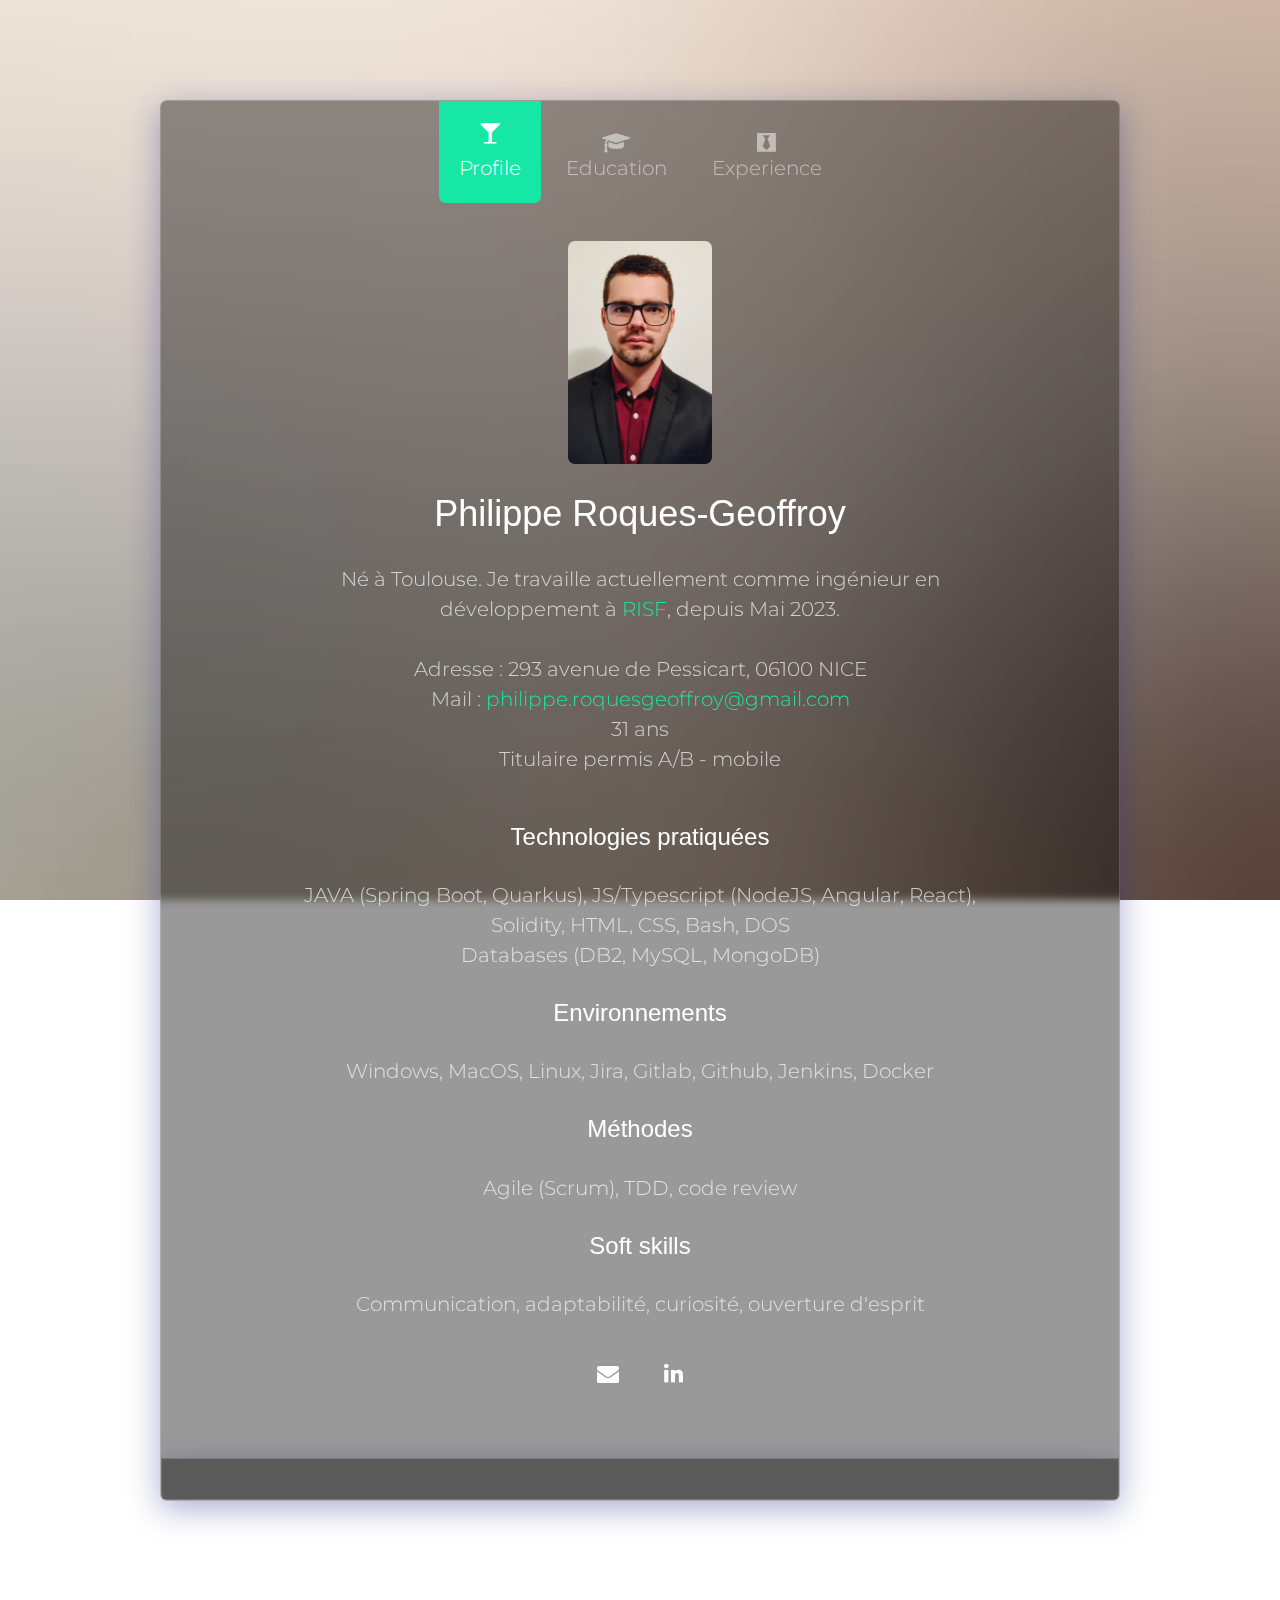
<file: index.html>
<!DOCTYPE html>
<!--[if lt IE 7]>      <html class="no-js lt-ie9 lt-ie8 lt-ie7"> <![endif]-->
<!--[if IE 7]>         <html class="no-js lt-ie9 lt-ie8"> <![endif]-->
<!--[if IE 8]>         <html class="no-js lt-ie9"> <![endif]-->
<!--[if gt IE 8]><!-->
<html class="no-js"> <!--<![endif]-->

<head>
	<meta charset="utf-8">
	<meta http-equiv="X-UA-Compatible" content="IE=edge">
	<title>CV Philippe ROQUES-GEOFFROY</title>
	<meta name="viewport" content="width=device-width, initial-scale=1">
	<meta name="description" content="Philippe ROQUES-GEOFFROY" />
	<meta name="keywords" content="cv, site, blog, personnal, resume" />
	<meta name="author" content="HTML5.co, Philippe ROQUES-GEOFFROY" />

	<!-- 
	//////////////////////////////////////////////////////

	FREE HTML5 TEMPLATE 
	DESIGNED & DEVELOPED by FreeHTML5.co
		
	Website: 		http://freehtml5.co/
	Email: 			info@freehtml5.co
	Twitter: 		http://twitter.com/fh5co
	Facebook: 		https://www.facebook.com/fh5co

	//////////////////////////////////////////////////////
	 -->

	<!-- Facebook and Twitter integration -->
	<meta property="og:title" content="" />
	<meta property="og:image" content="" />
	<meta property="og:url" content="" />
	<meta property="og:site_name" content="" />
	<meta property="og:description" content="" />
	<meta name="twitter:title" content="" />
	<meta name="twitter:image" content="" />
	<meta name="twitter:url" content="" />
	<meta name="twitter:card" content="" />

	<!-- Place favicon.ico and apple-touch-icon.png in the root directory -->
	<link rel="shortcut icon" href="favicon.ico">

	<!-- <link href='https://fonts.googleapis.com/css?family=Work+Sans:400,300,600,400italic,700' rel='stylesheet' type='text/css'> -->
	<link rel="preconnect" href="https://fonts.googleapis.com">
	<link rel="preconnect" href="https://fonts.gstatic.com" crossorigin>
	<link href="https://fonts.googleapis.com/css2?family=Source+Sans+3:wght@300;400;600&display=swap" rel="stylesheet">
	<link href="https://fonts.googleapis.com/css2?family=Montserrat:wght@500;700&display=swap" rel="stylesheet">
	<!-- Animate.css -->
	<link rel="stylesheet" href="css/animate.css">
	<!-- Icomoon Icon Fonts-->
	<link rel="stylesheet" href="css/icomoon.css">
	<!-- Bootstrap  -->
	<link rel="stylesheet" href="css/bootstrap.css">
	<!-- Theme style  -->
	<link rel="stylesheet" href="css/style.css">

	<!-- Modernizr JS -->
	<script src="js/modernizr-2.6.2.min.js"></script>
	<!-- FOR IE9 below -->
	<!--[if lt IE 9]>
	<script src="js/respond.min.js"></script>
	<![endif]-->
</head>

<body style="background-image: url(images/bg_img.jpg);">

	<div id="fh5co-main">
		<div class="fh5co-tab-wrap">
			<ul class="fh5co-tab-menu">
				<li class="active"><a href="#" data-tab="1"><span class="icon icon-glass"></span><span
							class="menu-text">Profile</span></a></li>
				<li><a href="#" data-tab="2"><span class="icon icon-graduation-cap"></span><span
							class="menu-text">Education</span></a></li>
				<li><a href="#" data-tab="3"><span class="icon icon-black-tie"></span><span
							class="menu-text">Experience</span></a></li>
				<!-- <li><a href="#" data-tab="4" data-pie="yes"><span class="icon icon-fighter-jet"></span><span
							class="menu-text">Skills</span></a></li> -->
			</ul>
			<div class="fh5co-tab-content active" data-content="1">
				<div class="fh5co-content-inner text-center">
					<div class="row row-bottom-padded-sm">
						<div class="col-md-12">
							<figure>
								<img src="images/profile_img.png" alt="my profile pic" style="
								border-radius: 7px;" width="20%" height="20%">
							</figure>
							<h1>Philippe Roques-Geoffroy</h1>
							<p>Né à Toulouse. Je travaille actuellement comme ingénieur en développement à <a
									href="https://www.risf.io" target="_blank">RISF</a>, depuis Mai 2023.</p>
							<p>Adresse : 293 avenue de Pessicart, 06100 NICE
								<br />Mail : <a
									href="mailto: philippe.roquesgeoffroy@gmail.com">philippe.roquesgeoffroy@gmail.com</a>
								<br />
								<span id="age"></span> ans
								<br />Titulaire permis A/B - mobile
							</p>
						</div>
						<!-- age dynamique -->
						<script>
							date = new Date();
							document.getElementById("age").innerHTML = date.getFullYear() - 1995;
						</script>
					</div>
					<div class="row">
						<!-- <div class="col-md-12 fh5co-counter"> -->
						<!-- <div class="fh5co-number fh5co-left">4</div> -->
						<div class="fh5co-text">
							<h3 class="border-bottom">Technologies pratiquées</h3>
							<p>JAVA (Spring Boot, Quarkus), JS/Typescript (NodeJS, Angular, React), Solidity, HTML, CSS, Bash, DOS
								<br />Databases (DB2, MySQL, MongoDB)
							</p>
							<h3 class="border-bottom">Environnements</h3>
							<p>Windows, MacOS, Linux, Jira, Gitlab, Github, Jenkins, Docker</p>
							<h3 class="border-bottom">Méthodes</h3>
							<p>Agile (Scrum), TDD, code review</p>
							<h3 class="border-bottom">Soft skills</h3>
							<p>Communication, adaptabilité, curiosité, ouverture d'esprit</p>

						</div>
						<!-- </div> -->
					</div>
					<ul class="fh5co-social">
						<li><a href="mailto: philippe.roquesgeoffroy@gmail.com"><i class="icon-envelope"></i></a></li>
						<!-- <li><a href="#"><i class="icon-twitter"></i></a></li>
						<li><a href="#"><i class="icon-instagram"></i></a></li>
						<li><a href="#"><i class="icon-google"></i></a></li> -->
						<li><a href="https://www.linkedin.com/in/philippe-roques-geoffroy-8a2596a8/" target="_blank"><i
									class="icon-linkedin"></i></a></li>
					</ul>
				</div>
			</div>
			<div class="fh5co-tab-content" data-content="2">
				<div class="fh5co-content-inner">
					<div class="row">
						<div class="col-md-12">
							<p>Titulaire d'un Master MIAGE (Méthodes Informatiques Appliquées à la Gestion d'Entreprise)
								de la MIAGE de Toulouse.</p>

							<div class="fh5co-feature">
								<div class="fh5co-icon">
									<i class="icon-graduation-cap"></i>
								</div>
								<div class="fh5co-text">
									<h2>2016-2019 Cycle MIAGE - Université UT1/UT3 TOULOUSE (31)</h2>
									<p>Spécialité ITN - Ingénierie de la Transformation Numérique.
										<br />Méthodes Agile, gestion de projet, NodeJS/Angular, mobilité (Android/iOS),
										bases de données, ingénierie logicielle.
									</p>
								</div>
							</div>

							<div class="fh5co-feature">
								<div class="fh5co-icon">
									<i class="icon-graduation-cap"></i>
								</div>
								<div class="fh5co-text">
									<h2>2014-2016 BTS SIO - Lycée Ozenne, TOULOUSE (31)</h2>
									<p>Production de services informatiques, algorithmique, conception.</p>
								</div>
							</div>

							<div class="fh5co-feature">
								<div class="fh5co-icon">
									<i class="icon-graduation-cap"></i>
								</div>
								<div class="fh5co-text">
									<h2>2013 BAC STI2D - Lycée Pierre Paul Riquet, ST ORENS DE GAMEVILLE (31)</h2>
									<p>Spécialité SIN - Systèmes Informatiques & Numériques.</p>
								</div>
							</div>

						</div>

					</div>
				</div>
			</div>
			<div class="fh5co-tab-content" data-content="3">
				<div class="fh5co-content-inner">
					<div class="row">
						<div class="col-md-12">

							<p>J'ai eu le privilège de travailler pour ces entreprises.</p>

							<div class="fh5co-feature">
								<div class="fh5co-icon">
									<i class="icon-black-tie"></i>
								</div>
								<div class="fh5co-text">
									<h2>05/2023 - Aujourd'hui</h2>
									<h3>AD Excel - Client <b>RISF</b><br /><i
											style="color: rgba(255, 255, 255, 0.6);">Ingénieur développement</i></h3>
									<ul class="check-list">
										<li>Développement & Maintenance d'applications pour les professionnels des réseaux Telecom</li>
										<li>Outils d'acquisition de nouveaux clients, de ventes de nouveaux abonnements ou options</li>
										<li class="apport">Apports : Travail dans une équipe réduite, montée en compétence sur Quarkus / React, 
											connaissances fonctionnelles du domaine des Telecom</li>
									</ul>
								</div>
							</div>

							<div class="fh5co-feature">
								<div class="fh5co-icon">
									<i class="icon-black-tie"></i>
								</div>
								<div class="fh5co-text">
									<h2>03/2022 - 05/2023</h2>
									<h3>AD Excel - Client <b>Caisses Sociales de Monaco</b><br /><i
											style="color: rgba(255, 255, 255, 0.6);">Ingénieur développement</i></h3>
									<ul class="check-list">
										<li>Réalisation d'un outil de transmission de déclarations fiscales</li>
										<li>Participation à l'actualisation d'outils vers Java Spring + front ZK</li>
										<li class="apport">Apports : Travail en autonomie, montée en compétence,
											apprentissage d'un framework interne, connaissances fonctionnelles</li>
									</ul>
								</div>
							</div>

							<div class="fh5co-feature">
								<div class="fh5co-icon">
									<i class="icon-black-tie"></i>
								</div>
								<div class="fh5co-text">
									<h2>09/2019 - 02/2022</h2>
									<h3>Inetum - Client <b>EDF</b><br /><i
											style="color: rgba(255, 255, 255, 0.6);">Concepteur-Développeur</i></h3>
									<ul class="check-list">
										<li>Conception & développement d'un outil de reporting de données massives
											(Talend, Jaspersoft, BI, Big Data, Hadoop, HiveQL)</li>
										<li class="apport">Apports : Compétences ne management, synthèse et reporting
											quotidien, cycle en V, livraison client, connaissances fonctionnelles &
											techniques SIRH</li>
									</ul>
								</div>
							</div>

							<div class="fh5co-feature">
								<div class="fh5co-icon">
									<i class="icon-black-tie"></i>
								</div>
								<div class="fh5co-text">
									<h2>07/2019 - 11/2020</h2>
									<h3>Inetum - Client <b>EDF</b><br /><i
											style="color: rgba(255, 255, 255, 0.6);">Coordinateur technique
											innovation</i></h3>
									<ul class="check-list">
										<li>Supervision & management (planning, ressources) de projets innovation</li>
										<li>Recherche et prototypage dans les domaines blockchain, IA (Solidity)</li>
										<li class="apport">Apports : Compétences en management, résolution de conflits
											entre collaborateurs, analyses de reporting, méthode Agile, livraison
											client, connaissances blockchain et chatbot IA</li>
									</ul>
								</div>
							</div>

							<div class="fh5co-feature">
								<div class="fh5co-icon">
									<i class="icon-black-tie"></i>
								</div>
								<div class="fh5co-text">
									<h2>04/2017 - 08/2019</h2>
									<h3>Inetum - Client <b>Ville De Paris</b><br /><i
											style="color: rgba(255, 255, 255, 0.6);">Développeur Junior (alternance)</i>
									</h3>
									<ul class="check-list">
										<li>Développement d'une application de gestion des vacataires (JSP)</li>
										<li>Développement de scripts de contrôle de fichiers journaux</li>
										<li class="apport">Apports : Travail en SCRUM, gain en autonomie, connaissances
											fonctionnelles SIRH paie</li>
									</ul>
								</div>
							</div>

							<div class="fh5co-feature">
								<div class="fh5co-icon">
									<i class="icon-black-tie"></i>
								</div>
								<div class="fh5co-text">
									<h2>03/2016 - 04/2016</h2>
									<h3><b>Webinage SAS</b><br /><i style="color: rgba(255, 255, 255, 0.6);">Développeur Junior
											(stage)</i></h3>
									<ul class="check-list">
										<li>Automatisation d'intégration de données</li>
										<li>Développement de scripts d'insertion de données en base (Talend Open Studio)
										</li>
										<li class="apport">Apports : Gain en autonomie, fiabilisation de processus,
											découverte de
											l'automatisation d'actions</li>
									</ul>
								</div>
							</div>

						</div>

					</div>
				</div>
			</div>
			<!-- <div class="fh5co-tab-content" data-content="4">
				<div class="fh5co-content-inner">
					<div class="row">
						<div class="col-md-12">
							<p>J'ai l'habitude de pratiquer les technologies suivantes.</p>
						</div>
						<div class="col-md-4 col-sm-6 col-xs-12 text-center">
							<div class="chart" data-percent="90"><span><strong>JAVA</strong>90%</span></div>
						</div>
						<div class="col-md-4 col-sm-6 col-xs-12 text-center">
							<div class="chart" data-percent="75"><span><strong>Angular2</strong>75%</span></div>
						</div>
						<div class="col-md-4 col-sm-6 col-xs-12 text-center">
							<div class="chart" data-percent="75"><span><strong>React</strong>75%</span></div>
						</div>

						<div class="col-md-4 col-sm-6 col-xs-12 text-center">
							<div class="chart" data-percent="65"><span><strong>Flutter</strong>65%</span></div>
						</div>
						<div class="col-md-4 col-sm-6 col-xs-12 text-center">
							<div class="chart" data-percent="80"><span><strong>Javascript</strong>80%</span></div>
						</div>
						<div class="col-md-4 col-sm-6 col-xs-12 text-center">
							<div class="chart" data-percent="90"><span><strong>Jaspersoft</strong>90%</span></div>
						</div>

						<div class="col-md-6 col-sm-6 col-xs-12 text-center">
							<div class="chart" data-percent="90"><span><strong>SQL</strong>90%</span></div>
						</div>
						<div class="col-md-6 col-sm-6 col-xs-12 text-center">
							<div class="chart" data-percent="90"><span><strong>MySQL</strong>90%</span></div>
						</div>
					</div>
				</div>
			</div> -->
		</div>
		<footer id="fh5co-footer">
			<!-- <div class="row">
				<div class="col-md-6 col-md-offset-3 text-center">
					<small>
						&copy; 2023 All Rights Reserved. <span class="fh5co-author">
							Theme by <i>FreeHTML5.co</i></span>
					</small>
				</div>
			</div> -->
		</footer>
	</div>

	<!-- jQuery -->
	<script src="js/jquery.min.js"></script>
	<!-- jQuery Easing -->
	<script src="js/jquery.easing.1.3.js"></script>
	<!-- Bootstrap -->
	<script src="js/bootstrap.min.js"></script>
	<!-- Waypoints -->
	<script src="js/jquery.waypoints.min.js"></script>
	<!-- Easy PieChart -->
	<script src="js/jquery.easypiechart.min.js"></script>
	<!-- MAIN JS -->
	<script src="js/main.js"></script>

</body>

</html>
</file>
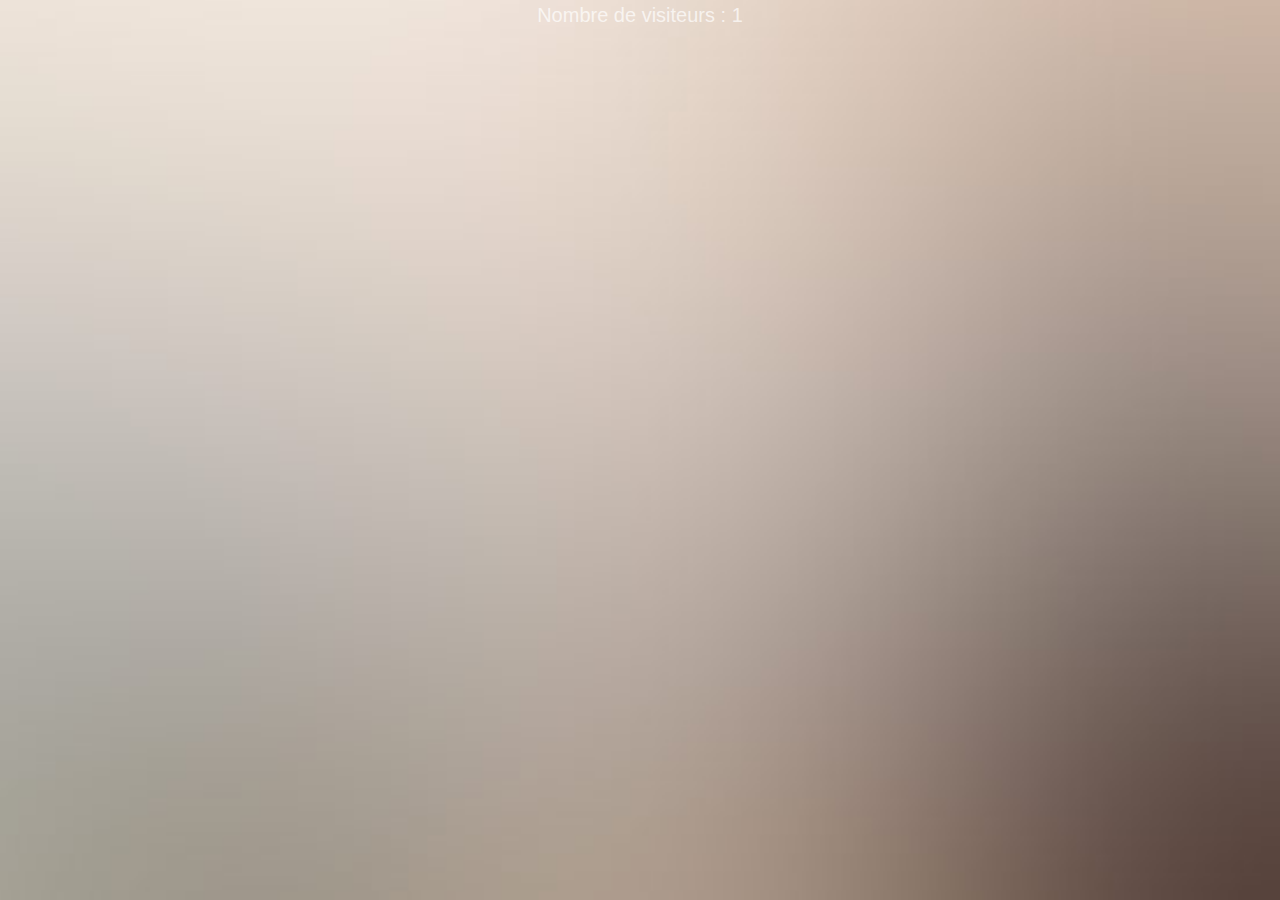
<file: visit.html>
<!DOCTYPE html>
<html>

<head>
    <!-- Place favicon.ico and apple-touch-icon.png in the root directory -->
    <link rel="shortcut icon" href="favicon.ico">

    <!-- <link href='https://fonts.googleapis.com/css?family=Work+Sans:400,300,600,400italic,700' rel='stylesheet' type='text/css'> -->
    <link rel="preconnect" href="https://fonts.googleapis.com">
    <link rel="preconnect" href="https://fonts.gstatic.com" crossorigin>
    <link href="https://fonts.googleapis.com/css2?family=Source+Sans+3:wght@300;400;600&display=swap" rel="stylesheet">
    <!-- Animate.css -->
    <link rel="stylesheet" href="css/animate.css">
    <!-- Icomoon Icon Fonts-->
    <link rel="stylesheet" href="css/icomoon.css">
    <!-- Bootstrap  -->
    <link rel="stylesheet" href="css/bootstrap.css">
    <!-- Theme style  -->
    <link rel="stylesheet" href="css/style.css">

    <!-- Custom visit page style -->
    <link rel="stylesheet" href="css/visit.css">

    <meta charset="UTF-8">
    <title>Visiteurs</title>
</head>

<body style="background-image: url(images/bg_img.jpg);">
    <div class="visit"><p>Nombre de visiteurs : <span id="visitors-count">0</span></p></div>
    <script>
        // Fonction pour récupérer le nombre de visiteurs à partir du stockage local
        function getVisitorsCount() {
            let count = localStorage.getItem('visitorsCount');
            return count ? parseInt(count) : 0;
        }

        // Fonction pour incrémenter le nombre de visiteurs et mettre à jour l'affichage
        function incrementVisitorsCount() {
            let count = getVisitorsCount() + 1;
            localStorage.setItem('visitorsCount', count);
            document.getElementById('visitors-count').textContent = count;
        }

        // Appeler la fonction d'incrémentation lors du chargement de la page
        window.onload = function () {
            incrementVisitorsCount();
        }
    </script>
</body>

</html>
</file>
<file: css/icomoon.css>
@font-face {
    font-family: 'icomoon';
    src:    url('fonts/icomoon.eot?195opb');
    src:    url('fonts/icomoon.eot?195opb#iefix') format('embedded-opentype'),
        url('fonts/icomoon.ttf?195opb') format('truetype'),
        url('fonts/icomoon.woff?195opb') format('woff'),
        url('fonts/icomoon.svg?195opb#icomoon') format('svg');
    font-weight: normal;
    font-style: normal;
}

[class^="icon-"], [class*=" icon-"] {
    /* use !important to prevent issues with browser extensions that change fonts */
    font-family: 'icomoon' !important;
    speak: none;
    font-style: normal;
    font-weight: normal;
    font-variant: normal;
    text-transform: none;
    line-height: 1;

    /* Better Font Rendering =========== */
    -webkit-font-smoothing: antialiased;
    -moz-osx-font-smoothing: grayscale;
}

.icon-glass:before {
    content: "\f000";
}
.icon-music:before {
    content: "\f001";
}
.icon-search:before {
    content: "\f002";
}
.icon-envelope-o:before {
    content: "\f003";
}
.icon-heart:before {
    content: "\f004";
}
.icon-star:before {
    content: "\f005";
}
.icon-star-o:before {
    content: "\f006";
}
.icon-user:before {
    content: "\f007";
}
.icon-film:before {
    content: "\f008";
}
.icon-th-large:before {
    content: "\f009";
}
.icon-th:before {
    content: "\f00a";
}
.icon-th-list:before {
    content: "\f00b";
}
.icon-check:before {
    content: "\f00c";
}
.icon-close:before {
    content: "\f00d";
}
.icon-remove:before {
    content: "\f00d";
}
.icon-times:before {
    content: "\f00d";
}
.icon-search-plus:before {
    content: "\f00e";
}
.icon-search-minus:before {
    content: "\f010";
}
.icon-power-off:before {
    content: "\f011";
}
.icon-signal:before {
    content: "\f012";
}
.icon-cog:before {
    content: "\f013";
}
.icon-gear:before {
    content: "\f013";
}
.icon-trash-o:before {
    content: "\f014";
}
.icon-home:before {
    content: "\f015";
}
.icon-file-o:before {
    content: "\f016";
}
.icon-clock-o:before {
    content: "\f017";
}
.icon-road:before {
    content: "\f018";
}
.icon-download:before {
    content: "\f019";
}
.icon-arrow-circle-o-down:before {
    content: "\f01a";
}
.icon-arrow-circle-o-up:before {
    content: "\f01b";
}
.icon-inbox:before {
    content: "\f01c";
}
.icon-play-circle-o:before {
    content: "\f01d";
}
.icon-repeat:before {
    content: "\f01e";
}
.icon-rotate-right:before {
    content: "\f01e";
}
.icon-refresh:before {
    content: "\f021";
}
.icon-list-alt:before {
    content: "\f022";
}
.icon-lock:before {
    content: "\f023";
}
.icon-flag:before {
    content: "\f024";
}
.icon-headphones:before {
    content: "\f025";
}
.icon-volume-off:before {
    content: "\f026";
}
.icon-volume-down:before {
    content: "\f027";
}
.icon-volume-up:before {
    content: "\f028";
}
.icon-qrcode:before {
    content: "\f029";
}
.icon-barcode:before {
    content: "\f02a";
}
.icon-tag:before {
    content: "\f02b";
}
.icon-tags:before {
    content: "\f02c";
}
.icon-book:before {
    content: "\f02d";
}
.icon-bookmark:before {
    content: "\f02e";
}
.icon-print:before {
    content: "\f02f";
}
.icon-camera:before {
    content: "\f030";
}
.icon-font:before {
    content: "\f031";
}
.icon-bold:before {
    content: "\f032";
}
.icon-italic:before {
    content: "\f033";
}
.icon-text-height:before {
    content: "\f034";
}
.icon-text-width:before {
    content: "\f035";
}
.icon-align-left:before {
    content: "\f036";
}
.icon-align-center:before {
    content: "\f037";
}
.icon-align-right:before {
    content: "\f038";
}
.icon-align-justify:before {
    content: "\f039";
}
.icon-list:before {
    content: "\f03a";
}
.icon-dedent:before {
    content: "\f03b";
}
.icon-outdent:before {
    content: "\f03b";
}
.icon-indent:before {
    content: "\f03c";
}
.icon-video-camera:before {
    content: "\f03d";
}
.icon-image:before {
    content: "\f03e";
}
.icon-photo:before {
    content: "\f03e";
}
.icon-picture-o:before {
    content: "\f03e";
}
.icon-pencil:before {
    content: "\f040";
}
.icon-map-marker:before {
    content: "\f041";
}
.icon-adjust:before {
    content: "\f042";
}
.icon-tint:before {
    content: "\f043";
}
.icon-edit:before {
    content: "\f044";
}
.icon-pencil-square-o:before {
    content: "\f044";
}
.icon-share-square-o:before {
    content: "\f045";
}
.icon-check-square-o:before {
    content: "\f046";
}
.icon-arrows:before {
    content: "\f047";
}
.icon-step-backward:before {
    content: "\f048";
}
.icon-fast-backward:before {
    content: "\f049";
}
.icon-backward:before {
    content: "\f04a";
}
.icon-play:before {
    content: "\f04b";
}
.icon-pause:before {
    content: "\f04c";
}
.icon-stop:before {
    content: "\f04d";
}
.icon-forward:before {
    content: "\f04e";
}
.icon-fast-forward:before {
    content: "\f050";
}
.icon-step-forward:before {
    content: "\f051";
}
.icon-eject:before {
    content: "\f052";
}
.icon-chevron-left:before {
    content: "\f053";
}
.icon-chevron-right:before {
    content: "\f054";
}
.icon-plus-circle:before {
    content: "\f055";
}
.icon-minus-circle:before {
    content: "\f056";
}
.icon-times-circle:before {
    content: "\f057";
}
.icon-check-circle:before {
    content: "\f058";
}
.icon-question-circle:before {
    content: "\f059";
}
.icon-info-circle:before {
    content: "\f05a";
}
.icon-crosshairs:before {
    content: "\f05b";
}
.icon-times-circle-o:before {
    content: "\f05c";
}
.icon-check-circle-o:before {
    content: "\f05d";
}
.icon-ban:before {
    content: "\f05e";
}
.icon-arrow-left:before {
    content: "\f060";
}
.icon-arrow-right:before {
    content: "\f061";
}
.icon-arrow-up:before {
    content: "\f062";
}
.icon-arrow-down:before {
    content: "\f063";
}
.icon-mail-forward:before {
    content: "\f064";
}
.icon-share:before {
    content: "\f064";
}
.icon-expand:before {
    content: "\f065";
}
.icon-compress:before {
    content: "\f066";
}
.icon-plus:before {
    content: "\f067";
}
.icon-minus:before {
    content: "\f068";
}
.icon-asterisk:before {
    content: "\f069";
}
.icon-exclamation-circle:before {
    content: "\f06a";
}
.icon-gift:before {
    content: "\f06b";
}
.icon-leaf:before {
    content: "\f06c";
}
.icon-fire:before {
    content: "\f06d";
}
.icon-eye:before {
    content: "\f06e";
}
.icon-eye-slash:before {
    content: "\f070";
}
.icon-exclamation-triangle:before {
    content: "\f071";
}
.icon-warning:before {
    content: "\f071";
}
.icon-plane:before {
    content: "\f072";
}
.icon-calendar:before {
    content: "\f073";
}
.icon-random:before {
    content: "\f074";
}
.icon-comment:before {
    content: "\f075";
}
.icon-magnet:before {
    content: "\f076";
}
.icon-chevron-up:before {
    content: "\f077";
}
.icon-chevron-down:before {
    content: "\f078";
}
.icon-retweet:before {
    content: "\f079";
}
.icon-shopping-cart:before {
    content: "\f07a";
}
.icon-folder:before {
    content: "\f07b";
}
.icon-folder-open:before {
    content: "\f07c";
}
.icon-arrows-v:before {
    content: "\f07d";
}
.icon-arrows-h:before {
    content: "\f07e";
}
.icon-bar-chart:before {
    content: "\f080";
}
.icon-bar-chart-o:before {
    content: "\f080";
}
.icon-twitter-square:before {
    content: "\f081";
}
.icon-facebook-square:before {
    content: "\f082";
}
.icon-camera-retro:before {
    content: "\f083";
}
.icon-key:before {
    content: "\f084";
}
.icon-cogs:before {
    content: "\f085";
}
.icon-gears:before {
    content: "\f085";
}
.icon-comments:before {
    content: "\f086";
}
.icon-thumbs-o-up:before {
    content: "\f087";
}
.icon-thumbs-o-down:before {
    content: "\f088";
}
.icon-star-half:before {
    content: "\f089";
}
.icon-heart-o:before {
    content: "\f08a";
}
.icon-sign-out:before {
    content: "\f08b";
}
.icon-linkedin-square:before {
    content: "\f08c";
}
.icon-thumb-tack:before {
    content: "\f08d";
}
.icon-external-link:before {
    content: "\f08e";
}
.icon-sign-in:before {
    content: "\f090";
}
.icon-trophy:before {
    content: "\f091";
}
.icon-github-square:before {
    content: "\f092";
}
.icon-upload:before {
    content: "\f093";
}
.icon-lemon-o:before {
    content: "\f094";
}
.icon-phone:before {
    content: "\f095";
}
.icon-square-o:before {
    content: "\f096";
}
.icon-bookmark-o:before {
    content: "\f097";
}
.icon-phone-square:before {
    content: "\f098";
}
.icon-twitter:before {
    content: "\f099";
}
.icon-facebook:before {
    content: "\f09a";
}
.icon-facebook-f:before {
    content: "\f09a";
}
.icon-github:before {
    content: "\f09b";
}
.icon-unlock:before {
    content: "\f09c";
}
.icon-credit-card:before {
    content: "\f09d";
}
.icon-feed:before {
    content: "\f09e";
}
.icon-rss:before {
    content: "\f09e";
}
.icon-hdd-o:before {
    content: "\f0a0";
}
.icon-bullhorn:before {
    content: "\f0a1";
}
.icon-bell-o:before {
    content: "\f0a2";
}
.icon-certificate:before {
    content: "\f0a3";
}
.icon-hand-o-right:before {
    content: "\f0a4";
}
.icon-hand-o-left:before {
    content: "\f0a5";
}
.icon-hand-o-up:before {
    content: "\f0a6";
}
.icon-hand-o-down:before {
    content: "\f0a7";
}
.icon-arrow-circle-left:before {
    content: "\f0a8";
}
.icon-arrow-circle-right:before {
    content: "\f0a9";
}
.icon-arrow-circle-up:before {
    content: "\f0aa";
}
.icon-arrow-circle-down:before {
    content: "\f0ab";
}
.icon-globe:before {
    content: "\f0ac";
}
.icon-wrench:before {
    content: "\f0ad";
}
.icon-tasks:before {
    content: "\f0ae";
}
.icon-filter:before {
    content: "\f0b0";
}
.icon-briefcase:before {
    content: "\f0b1";
}
.icon-arrows-alt:before {
    content: "\f0b2";
}
.icon-group:before {
    content: "\f0c0";
}
.icon-users:before {
    content: "\f0c0";
}
.icon-chain:before {
    content: "\f0c1";
}
.icon-link:before {
    content: "\f0c1";
}
.icon-cloud:before {
    content: "\f0c2";
}
.icon-flask:before {
    content: "\f0c3";
}
.icon-cut:before {
    content: "\f0c4";
}
.icon-scissors:before {
    content: "\f0c4";
}
.icon-copy:before {
    content: "\f0c5";
}
.icon-files-o:before {
    content: "\f0c5";
}
.icon-paperclip:before {
    content: "\f0c6";
}
.icon-floppy-o:before {
    content: "\f0c7";
}
.icon-save:before {
    content: "\f0c7";
}
.icon-square:before {
    content: "\f0c8";
}
.icon-bars:before {
    content: "\f0c9";
}
.icon-navicon:before {
    content: "\f0c9";
}
.icon-reorder:before {
    content: "\f0c9";
}
.icon-list-ul:before {
    content: "\f0ca";
}
.icon-list-ol:before {
    content: "\f0cb";
}
.icon-strikethrough:before {
    content: "\f0cc";
}
.icon-underline:before {
    content: "\f0cd";
}
.icon-table:before {
    content: "\f0ce";
}
.icon-magic:before {
    content: "\f0d0";
}
.icon-truck:before {
    content: "\f0d1";
}
.icon-pinterest:before {
    content: "\f0d2";
}
.icon-pinterest-square:before {
    content: "\f0d3";
}
.icon-google-plus-square:before {
    content: "\f0d4";
}
.icon-google-plus:before {
    content: "\f0d5";
}
.icon-money:before {
    content: "\f0d6";
}
.icon-caret-down:before {
    content: "\f0d7";
}
.icon-caret-up:before {
    content: "\f0d8";
}
.icon-caret-left:before {
    content: "\f0d9";
}
.icon-caret-right:before {
    content: "\f0da";
}
.icon-columns:before {
    content: "\f0db";
}
.icon-sort:before {
    content: "\f0dc";
}
.icon-unsorted:before {
    content: "\f0dc";
}
.icon-sort-desc:before {
    content: "\f0dd";
}
.icon-sort-down:before {
    content: "\f0dd";
}
.icon-sort-asc:before {
    content: "\f0de";
}
.icon-sort-up:before {
    content: "\f0de";
}
.icon-envelope:before {
    content: "\f0e0";
}
.icon-linkedin:before {
    content: "\f0e1";
}
.icon-rotate-left:before {
    content: "\f0e2";
}
.icon-undo:before {
    content: "\f0e2";
}
.icon-gavel:before {
    content: "\f0e3";
}
.icon-legal:before {
    content: "\f0e3";
}
.icon-dashboard:before {
    content: "\f0e4";
}
.icon-tachometer:before {
    content: "\f0e4";
}
.icon-comment-o:before {
    content: "\f0e5";
}
.icon-comments-o:before {
    content: "\f0e6";
}
.icon-bolt:before {
    content: "\f0e7";
}
.icon-flash:before {
    content: "\f0e7";
}
.icon-sitemap:before {
    content: "\f0e8";
}
.icon-umbrella:before {
    content: "\f0e9";
}
.icon-clipboard:before {
    content: "\f0ea";
}
.icon-paste:before {
    content: "\f0ea";
}
.icon-lightbulb-o:before {
    content: "\f0eb";
}
.icon-exchange:before {
    content: "\f0ec";
}
.icon-cloud-download:before {
    content: "\f0ed";
}
.icon-cloud-upload:before {
    content: "\f0ee";
}
.icon-user-md:before {
    content: "\f0f0";
}
.icon-stethoscope:before {
    content: "\f0f1";
}
.icon-suitcase:before {
    content: "\f0f2";
}
.icon-bell:before {
    content: "\f0f3";
}
.icon-coffee:before {
    content: "\f0f4";
}
.icon-cutlery:before {
    content: "\f0f5";
}
.icon-file-text-o:before {
    content: "\f0f6";
}
.icon-building-o:before {
    content: "\f0f7";
}
.icon-hospital-o:before {
    content: "\f0f8";
}
.icon-ambulance:before {
    content: "\f0f9";
}
.icon-medkit:before {
    content: "\f0fa";
}
.icon-fighter-jet:before {
    content: "\f0fb";
}
.icon-beer:before {
    content: "\f0fc";
}
.icon-h-square:before {
    content: "\f0fd";
}
.icon-plus-square:before {
    content: "\f0fe";
}
.icon-angle-double-left:before {
    content: "\f100";
}
.icon-angle-double-right:before {
    content: "\f101";
}
.icon-angle-double-up:before {
    content: "\f102";
}
.icon-angle-double-down:before {
    content: "\f103";
}
.icon-angle-left:before {
    content: "\f104";
}
.icon-angle-right:before {
    content: "\f105";
}
.icon-angle-up:before {
    content: "\f106";
}
.icon-angle-down:before {
    content: "\f107";
}
.icon-desktop:before {
    content: "\f108";
}
.icon-laptop:before {
    content: "\f109";
}
.icon-tablet:before {
    content: "\f10a";
}
.icon-mobile:before {
    content: "\f10b";
}
.icon-mobile-phone:before {
    content: "\f10b";
}
.icon-circle-o:before {
    content: "\f10c";
}
.icon-quote-left:before {
    content: "\f10d";
}
.icon-quote-right:before {
    content: "\f10e";
}
.icon-spinner:before {
    content: "\f110";
}
.icon-circle:before {
    content: "\f111";
}
.icon-mail-reply:before {
    content: "\f112";
}
.icon-reply:before {
    content: "\f112";
}
.icon-github-alt:before {
    content: "\f113";
}
.icon-folder-o:before {
    content: "\f114";
}
.icon-folder-open-o:before {
    content: "\f115";
}
.icon-smile-o:before {
    content: "\f118";
}
.icon-frown-o:before {
    content: "\f119";
}
.icon-meh-o:before {
    content: "\f11a";
}
.icon-gamepad:before {
    content: "\f11b";
}
.icon-keyboard-o:before {
    content: "\f11c";
}
.icon-flag-o:before {
    content: "\f11d";
}
.icon-flag-checkered:before {
    content: "\f11e";
}
.icon-terminal:before {
    content: "\f120";
}
.icon-code:before {
    content: "\f121";
}
.icon-mail-reply-all:before {
    content: "\f122";
}
.icon-reply-all:before {
    content: "\f122";
}
.icon-star-half-empty:before {
    content: "\f123";
}
.icon-star-half-full:before {
    content: "\f123";
}
.icon-star-half-o:before {
    content: "\f123";
}
.icon-location-arrow:before {
    content: "\f124";
}
.icon-crop:before {
    content: "\f125";
}
.icon-code-fork:before {
    content: "\f126";
}
.icon-chain-broken:before {
    content: "\f127";
}
.icon-unlink:before {
    content: "\f127";
}
.icon-question:before {
    content: "\f128";
}
.icon-info:before {
    content: "\f129";
}
.icon-exclamation:before {
    content: "\f12a";
}
.icon-superscript:before {
    content: "\f12b";
}
.icon-subscript:before {
    content: "\f12c";
}
.icon-eraser:before {
    content: "\f12d";
}
.icon-puzzle-piece:before {
    content: "\f12e";
}
.icon-microphone:before {
    content: "\f130";
}
.icon-microphone-slash:before {
    content: "\f131";
}
.icon-shield:before {
    content: "\f132";
}
.icon-calendar-o:before {
    content: "\f133";
}
.icon-fire-extinguisher:before {
    content: "\f134";
}
.icon-rocket:before {
    content: "\f135";
}
.icon-maxcdn:before {
    content: "\f136";
}
.icon-chevron-circle-left:before {
    content: "\f137";
}
.icon-chevron-circle-right:before {
    content: "\f138";
}
.icon-chevron-circle-up:before {
    content: "\f139";
}
.icon-chevron-circle-down:before {
    content: "\f13a";
}
.icon-html5:before {
    content: "\f13b";
}
.icon-css3:before {
    content: "\f13c";
}
.icon-anchor:before {
    content: "\f13d";
}
.icon-unlock-alt:before {
    content: "\f13e";
}
.icon-bullseye:before {
    content: "\f140";
}
.icon-ellipsis-h:before {
    content: "\f141";
}
.icon-ellipsis-v:before {
    content: "\f142";
}
.icon-rss-square:before {
    content: "\f143";
}
.icon-play-circle:before {
    content: "\f144";
}
.icon-ticket:before {
    content: "\f145";
}
.icon-minus-square:before {
    content: "\f146";
}
.icon-minus-square-o:before {
    content: "\f147";
}
.icon-level-up:before {
    content: "\f148";
}
.icon-level-down:before {
    content: "\f149";
}
.icon-check-square:before {
    content: "\f14a";
}
.icon-pencil-square:before {
    content: "\f14b";
}
.icon-external-link-square:before {
    content: "\f14c";
}
.icon-share-square:before {
    content: "\f14d";
}
.icon-compass:before {
    content: "\f14e";
}
.icon-caret-square-o-down:before {
    content: "\f150";
}
.icon-toggle-down:before {
    content: "\f150";
}
.icon-caret-square-o-up:before {
    content: "\f151";
}
.icon-toggle-up:before {
    content: "\f151";
}
.icon-caret-square-o-right:before {
    content: "\f152";
}
.icon-toggle-right:before {
    content: "\f152";
}
.icon-eur:before {
    content: "\f153";
}
.icon-euro:before {
    content: "\f153";
}
.icon-gbp:before {
    content: "\f154";
}
.icon-dollar:before {
    content: "\f155";
}
.icon-usd:before {
    content: "\f155";
}
.icon-inr:before {
    content: "\f156";
}
.icon-rupee:before {
    content: "\f156";
}
.icon-cny:before {
    content: "\f157";
}
.icon-jpy:before {
    content: "\f157";
}
.icon-rmb:before {
    content: "\f157";
}
.icon-yen:before {
    content: "\f157";
}
.icon-rouble:before {
    content: "\f158";
}
.icon-rub:before {
    content: "\f158";
}
.icon-ruble:before {
    content: "\f158";
}
.icon-krw:before {
    content: "\f159";
}
.icon-won:before {
    content: "\f159";
}
.icon-bitcoin:before {
    content: "\f15a";
}
.icon-btc:before {
    content: "\f15a";
}
.icon-file:before {
    content: "\f15b";
}
.icon-file-text:before {
    content: "\f15c";
}
.icon-sort-alpha-asc:before {
    content: "\f15d";
}
.icon-sort-alpha-desc:before {
    content: "\f15e";
}
.icon-sort-amount-asc:before {
    content: "\f160";
}
.icon-sort-amount-desc:before {
    content: "\f161";
}
.icon-sort-numeric-asc:before {
    content: "\f162";
}
.icon-sort-numeric-desc:before {
    content: "\f163";
}
.icon-thumbs-up:before {
    content: "\f164";
}
.icon-thumbs-down:before {
    content: "\f165";
}
.icon-youtube-square:before {
    content: "\f166";
}
.icon-youtube:before {
    content: "\f167";
}
.icon-xing:before {
    content: "\f168";
}
.icon-xing-square:before {
    content: "\f169";
}
.icon-youtube-play:before {
    content: "\f16a";
}
.icon-dropbox:before {
    content: "\f16b";
}
.icon-stack-overflow:before {
    content: "\f16c";
}
.icon-instagram:before {
    content: "\f16d";
}
.icon-flickr:before {
    content: "\f16e";
}
.icon-adn:before {
    content: "\f170";
}
.icon-bitbucket:before {
    content: "\f171";
}
.icon-bitbucket-square:before {
    content: "\f172";
}
.icon-tumblr:before {
    content: "\f173";
}
.icon-tumblr-square:before {
    content: "\f174";
}
.icon-long-arrow-down:before {
    content: "\f175";
}
.icon-long-arrow-up:before {
    content: "\f176";
}
.icon-long-arrow-left:before {
    content: "\f177";
}
.icon-long-arrow-right:before {
    content: "\f178";
}
.icon-apple:before {
    content: "\f179";
}
.icon-windows:before {
    content: "\f17a";
}
.icon-android:before {
    content: "\f17b";
}
.icon-linux:before {
    content: "\f17c";
}
.icon-dribbble:before {
    content: "\f17d";
}
.icon-skype:before {
    content: "\f17e";
}
.icon-foursquare:before {
    content: "\f180";
}
.icon-trello:before {
    content: "\f181";
}
.icon-female:before {
    content: "\f182";
}
.icon-male:before {
    content: "\f183";
}
.icon-gittip:before {
    content: "\f184";
}
.icon-gratipay:before {
    content: "\f184";
}
.icon-sun-o:before {
    content: "\f185";
}
.icon-moon-o:before {
    content: "\f186";
}
.icon-archive:before {
    content: "\f187";
}
.icon-bug:before {
    content: "\f188";
}
.icon-vk:before {
    content: "\f189";
}
.icon-weibo:before {
    content: "\f18a";
}
.icon-renren:before {
    content: "\f18b";
}
.icon-pagelines:before {
    content: "\f18c";
}
.icon-stack-exchange:before {
    content: "\f18d";
}
.icon-arrow-circle-o-right:before {
    content: "\f18e";
}
.icon-arrow-circle-o-left:before {
    content: "\f190";
}
.icon-caret-square-o-left:before {
    content: "\f191";
}
.icon-toggle-left:before {
    content: "\f191";
}
.icon-dot-circle-o:before {
    content: "\f192";
}
.icon-wheelchair:before {
    content: "\f193";
}
.icon-vimeo-square:before {
    content: "\f194";
}
.icon-try:before {
    content: "\f195";
}
.icon-turkish-lira:before {
    content: "\f195";
}
.icon-plus-square-o:before {
    content: "\f196";
}
.icon-space-shuttle:before {
    content: "\f197";
}
.icon-slack:before {
    content: "\f198";
}
.icon-envelope-square:before {
    content: "\f199";
}
.icon-wordpress:before {
    content: "\f19a";
}
.icon-openid:before {
    content: "\f19b";
}
.icon-bank:before {
    content: "\f19c";
}
.icon-institution:before {
    content: "\f19c";
}
.icon-university:before {
    content: "\f19c";
}
.icon-graduation-cap:before {
    content: "\f19d";
}
.icon-mortar-board:before {
    content: "\f19d";
}
.icon-yahoo:before {
    content: "\f19e";
}
.icon-google:before {
    content: "\f1a0";
}
.icon-reddit:before {
    content: "\f1a1";
}
.icon-reddit-square:before {
    content: "\f1a2";
}
.icon-stumbleupon-circle:before {
    content: "\f1a3";
}
.icon-stumbleupon:before {
    content: "\f1a4";
}
.icon-delicious:before {
    content: "\f1a5";
}
.icon-digg:before {
    content: "\f1a6";
}
.icon-pied-piper-pp:before {
    content: "\f1a7";
}
.icon-pied-piper-alt:before {
    content: "\f1a8";
}
.icon-drupal:before {
    content: "\f1a9";
}
.icon-joomla:before {
    content: "\f1aa";
}
.icon-language:before {
    content: "\f1ab";
}
.icon-fax:before {
    content: "\f1ac";
}
.icon-building:before {
    content: "\f1ad";
}
.icon-child:before {
    content: "\f1ae";
}
.icon-paw:before {
    content: "\f1b0";
}
.icon-spoon:before {
    content: "\f1b1";
}
.icon-cube:before {
    content: "\f1b2";
}
.icon-cubes:before {
    content: "\f1b3";
}
.icon-behance:before {
    content: "\f1b4";
}
.icon-behance-square:before {
    content: "\f1b5";
}
.icon-steam:before {
    content: "\f1b6";
}
.icon-steam-square:before {
    content: "\f1b7";
}
.icon-recycle:before {
    content: "\f1b8";
}
.icon-automobile:before {
    content: "\f1b9";
}
.icon-car:before {
    content: "\f1b9";
}
.icon-cab:before {
    content: "\f1ba";
}
.icon-taxi:before {
    content: "\f1ba";
}
.icon-tree:before {
    content: "\f1bb";
}
.icon-spotify:before {
    content: "\f1bc";
}
.icon-deviantart:before {
    content: "\f1bd";
}
.icon-soundcloud:before {
    content: "\f1be";
}
.icon-database:before {
    content: "\f1c0";
}
.icon-file-pdf-o:before {
    content: "\f1c1";
}
.icon-file-word-o:before {
    content: "\f1c2";
}
.icon-file-excel-o:before {
    content: "\f1c3";
}
.icon-file-powerpoint-o:before {
    content: "\f1c4";
}
.icon-file-image-o:before {
    content: "\f1c5";
}
.icon-file-photo-o:before {
    content: "\f1c5";
}
.icon-file-picture-o:before {
    content: "\f1c5";
}
.icon-file-archive-o:before {
    content: "\f1c6";
}
.icon-file-zip-o:before {
    content: "\f1c6";
}
.icon-file-audio-o:before {
    content: "\f1c7";
}
.icon-file-sound-o:before {
    content: "\f1c7";
}
.icon-file-movie-o:before {
    content: "\f1c8";
}
.icon-file-video-o:before {
    content: "\f1c8";
}
.icon-file-code-o:before {
    content: "\f1c9";
}
.icon-vine:before {
    content: "\f1ca";
}
.icon-codepen:before {
    content: "\f1cb";
}
.icon-jsfiddle:before {
    content: "\f1cc";
}
.icon-life-bouy:before {
    content: "\f1cd";
}
.icon-life-buoy:before {
    content: "\f1cd";
}
.icon-life-ring:before {
    content: "\f1cd";
}
.icon-life-saver:before {
    content: "\f1cd";
}
.icon-support:before {
    content: "\f1cd";
}
.icon-circle-o-notch:before {
    content: "\f1ce";
}
.icon-ra:before {
    content: "\f1d0";
}
.icon-rebel:before {
    content: "\f1d0";
}
.icon-resistance:before {
    content: "\f1d0";
}
.icon-empire:before {
    content: "\f1d1";
}
.icon-ge:before {
    content: "\f1d1";
}
.icon-git-square:before {
    content: "\f1d2";
}
.icon-git:before {
    content: "\f1d3";
}
.icon-hacker-news:before {
    content: "\f1d4";
}
.icon-y-combinator-square:before {
    content: "\f1d4";
}
.icon-yc-square:before {
    content: "\f1d4";
}
.icon-tencent-weibo:before {
    content: "\f1d5";
}
.icon-qq:before {
    content: "\f1d6";
}
.icon-wechat:before {
    content: "\f1d7";
}
.icon-weixin:before {
    content: "\f1d7";
}
.icon-paper-plane:before {
    content: "\f1d8";
}
.icon-send:before {
    content: "\f1d8";
}
.icon-paper-plane-o:before {
    content: "\f1d9";
}
.icon-send-o:before {
    content: "\f1d9";
}
.icon-history:before {
    content: "\f1da";
}
.icon-circle-thin:before {
    content: "\f1db";
}
.icon-header:before {
    content: "\f1dc";
}
.icon-paragraph:before {
    content: "\f1dd";
}
.icon-sliders:before {
    content: "\f1de";
}
.icon-share-alt:before {
    content: "\f1e0";
}
.icon-share-alt-square:before {
    content: "\f1e1";
}
.icon-bomb:before {
    content: "\f1e2";
}
.icon-futbol-o:before {
    content: "\f1e3";
}
.icon-soccer-ball-o:before {
    content: "\f1e3";
}
.icon-tty:before {
    content: "\f1e4";
}
.icon-binoculars:before {
    content: "\f1e5";
}
.icon-plug:before {
    content: "\f1e6";
}
.icon-slideshare:before {
    content: "\f1e7";
}
.icon-twitch:before {
    content: "\f1e8";
}
.icon-yelp:before {
    content: "\f1e9";
}
.icon-newspaper-o:before {
    content: "\f1ea";
}
.icon-wifi:before {
    content: "\f1eb";
}
.icon-calculator:before {
    content: "\f1ec";
}
.icon-paypal:before {
    content: "\f1ed";
}
.icon-google-wallet:before {
    content: "\f1ee";
}
.icon-cc-visa:before {
    content: "\f1f0";
}
.icon-cc-mastercard:before {
    content: "\f1f1";
}
.icon-cc-discover:before {
    content: "\f1f2";
}
.icon-cc-amex:before {
    content: "\f1f3";
}
.icon-cc-paypal:before {
    content: "\f1f4";
}
.icon-cc-stripe:before {
    content: "\f1f5";
}
.icon-bell-slash:before {
    content: "\f1f6";
}
.icon-bell-slash-o:before {
    content: "\f1f7";
}
.icon-trash:before {
    content: "\f1f8";
}
.icon-copyright:before {
    content: "\f1f9";
}
.icon-at:before {
    content: "\f1fa";
}
.icon-eyedropper:before {
    content: "\f1fb";
}
.icon-paint-brush:before {
    content: "\f1fc";
}
.icon-birthday-cake:before {
    content: "\f1fd";
}
.icon-area-chart:before {
    content: "\f1fe";
}
.icon-pie-chart:before {
    content: "\f200";
}
.icon-line-chart:before {
    content: "\f201";
}
.icon-lastfm:before {
    content: "\f202";
}
.icon-lastfm-square:before {
    content: "\f203";
}
.icon-toggle-off:before {
    content: "\f204";
}
.icon-toggle-on:before {
    content: "\f205";
}
.icon-bicycle:before {
    content: "\f206";
}
.icon-bus:before {
    content: "\f207";
}
.icon-ioxhost:before {
    content: "\f208";
}
.icon-angellist:before {
    content: "\f209";
}
.icon-cc:before {
    content: "\f20a";
}
.icon-ils:before {
    content: "\f20b";
}
.icon-shekel:before {
    content: "\f20b";
}
.icon-sheqel:before {
    content: "\f20b";
}
.icon-meanpath:before {
    content: "\f20c";
}
.icon-buysellads:before {
    content: "\f20d";
}
.icon-connectdevelop:before {
    content: "\f20e";
}
.icon-dashcube:before {
    content: "\f210";
}
.icon-forumbee:before {
    content: "\f211";
}
.icon-leanpub:before {
    content: "\f212";
}
.icon-sellsy:before {
    content: "\f213";
}
.icon-shirtsinbulk:before {
    content: "\f214";
}
.icon-simplybuilt:before {
    content: "\f215";
}
.icon-skyatlas:before {
    content: "\f216";
}
.icon-cart-plus:before {
    content: "\f217";
}
.icon-cart-arrow-down:before {
    content: "\f218";
}
.icon-diamond:before {
    content: "\f219";
}
.icon-ship:before {
    content: "\f21a";
}
.icon-user-secret:before {
    content: "\f21b";
}
.icon-motorcycle:before {
    content: "\f21c";
}
.icon-street-view:before {
    content: "\f21d";
}
.icon-heartbeat:before {
    content: "\f21e";
}
.icon-venus:before {
    content: "\f221";
}
.icon-mars:before {
    content: "\f222";
}
.icon-mercury:before {
    content: "\f223";
}
.icon-intersex:before {
    content: "\f224";
}
.icon-transgender:before {
    content: "\f224";
}
.icon-transgender-alt:before {
    content: "\f225";
}
.icon-venus-double:before {
    content: "\f226";
}
.icon-mars-double:before {
    content: "\f227";
}
.icon-venus-mars:before {
    content: "\f228";
}
.icon-mars-stroke:before {
    content: "\f229";
}
.icon-mars-stroke-v:before {
    content: "\f22a";
}
.icon-mars-stroke-h:before {
    content: "\f22b";
}
.icon-neuter:before {
    content: "\f22c";
}
.icon-genderless:before {
    content: "\f22d";
}
.icon-facebook-official:before {
    content: "\f230";
}
.icon-pinterest-p:before {
    content: "\f231";
}
.icon-whatsapp:before {
    content: "\f232";
}
.icon-server:before {
    content: "\f233";
}
.icon-user-plus:before {
    content: "\f234";
}
.icon-user-times:before {
    content: "\f235";
}
.icon-bed:before {
    content: "\f236";
}
.icon-hotel:before {
    content: "\f236";
}
.icon-viacoin:before {
    content: "\f237";
}
.icon-train:before {
    content: "\f238";
}
.icon-subway:before {
    content: "\f239";
}
.icon-medium:before {
    content: "\f23a";
}
.icon-y-combinator:before {
    content: "\f23b";
}
.icon-yc:before {
    content: "\f23b";
}
.icon-optin-monster:before {
    content: "\f23c";
}
.icon-opencart:before {
    content: "\f23d";
}
.icon-expeditedssl:before {
    content: "\f23e";
}
.icon-battery-4:before {
    content: "\f240";
}
.icon-battery-full:before {
    content: "\f240";
}
.icon-battery-3:before {
    content: "\f241";
}
.icon-battery-three-quarters:before {
    content: "\f241";
}
.icon-battery-2:before {
    content: "\f242";
}
.icon-battery-half:before {
    content: "\f242";
}
.icon-battery-1:before {
    content: "\f243";
}
.icon-battery-quarter:before {
    content: "\f243";
}
.icon-battery-0:before {
    content: "\f244";
}
.icon-battery-empty:before {
    content: "\f244";
}
.icon-mouse-pointer:before {
    content: "\f245";
}
.icon-i-cursor:before {
    content: "\f246";
}
.icon-object-group:before {
    content: "\f247";
}
.icon-object-ungroup:before {
    content: "\f248";
}
.icon-sticky-note:before {
    content: "\f249";
}
.icon-sticky-note-o:before {
    content: "\f24a";
}
.icon-cc-jcb:before {
    content: "\f24b";
}
.icon-cc-diners-club:before {
    content: "\f24c";
}
.icon-clone:before {
    content: "\f24d";
}
.icon-balance-scale:before {
    content: "\f24e";
}
.icon-hourglass-o:before {
    content: "\f250";
}
.icon-hourglass-1:before {
    content: "\f251";
}
.icon-hourglass-start:before {
    content: "\f251";
}
.icon-hourglass-2:before {
    content: "\f252";
}
.icon-hourglass-half:before {
    content: "\f252";
}
.icon-hourglass-3:before {
    content: "\f253";
}
.icon-hourglass-end:before {
    content: "\f253";
}
.icon-hourglass:before {
    content: "\f254";
}
.icon-hand-grab-o:before {
    content: "\f255";
}
.icon-hand-rock-o:before {
    content: "\f255";
}
.icon-hand-paper-o:before {
    content: "\f256";
}
.icon-hand-stop-o:before {
    content: "\f256";
}
.icon-hand-scissors-o:before {
    content: "\f257";
}
.icon-hand-lizard-o:before {
    content: "\f258";
}
.icon-hand-spock-o:before {
    content: "\f259";
}
.icon-hand-pointer-o:before {
    content: "\f25a";
}
.icon-hand-peace-o:before {
    content: "\f25b";
}
.icon-trademark:before {
    content: "\f25c";
}
.icon-registered:before {
    content: "\f25d";
}
.icon-creative-commons:before {
    content: "\f25e";
}
.icon-gg:before {
    content: "\f260";
}
.icon-gg-circle:before {
    content: "\f261";
}
.icon-tripadvisor:before {
    content: "\f262";
}
.icon-odnoklassniki:before {
    content: "\f263";
}
.icon-odnoklassniki-square:before {
    content: "\f264";
}
.icon-get-pocket:before {
    content: "\f265";
}
.icon-wikipedia-w:before {
    content: "\f266";
}
.icon-safari:before {
    content: "\f267";
}
.icon-chrome:before {
    content: "\f268";
}
.icon-firefox:before {
    content: "\f269";
}
.icon-opera:before {
    content: "\f26a";
}
.icon-internet-explorer:before {
    content: "\f26b";
}
.icon-television:before {
    content: "\f26c";
}
.icon-tv:before {
    content: "\f26c";
}
.icon-contao:before {
    content: "\f26d";
}
.icon-500px:before {
    content: "\f26e";
}
.icon-amazon:before {
    content: "\f270";
}
.icon-calendar-plus-o:before {
    content: "\f271";
}
.icon-calendar-minus-o:before {
    content: "\f272";
}
.icon-calendar-times-o:before {
    content: "\f273";
}
.icon-calendar-check-o:before {
    content: "\f274";
}
.icon-industry:before {
    content: "\f275";
}
.icon-map-pin:before {
    content: "\f276";
}
.icon-map-signs:before {
    content: "\f277";
}
.icon-map-o:before {
    content: "\f278";
}
.icon-map:before {
    content: "\f279";
}
.icon-commenting:before {
    content: "\f27a";
}
.icon-commenting-o:before {
    content: "\f27b";
}
.icon-houzz:before {
    content: "\f27c";
}
.icon-vimeo:before {
    content: "\f27d";
}
.icon-black-tie:before {
    content: "\f27e";
}
.icon-fonticons:before {
    content: "\f280";
}
.icon-reddit-alien:before {
    content: "\f281";
}
.icon-edge:before {
    content: "\f282";
}
.icon-credit-card-alt:before {
    content: "\f283";
}
.icon-codiepie:before {
    content: "\f284";
}
.icon-modx:before {
    content: "\f285";
}
.icon-fort-awesome:before {
    content: "\f286";
}
.icon-usb:before {
    content: "\f287";
}
.icon-product-hunt:before {
    content: "\f288";
}
.icon-mixcloud:before {
    content: "\f289";
}
.icon-scribd:before {
    content: "\f28a";
}
.icon-pause-circle:before {
    content: "\f28b";
}
.icon-pause-circle-o:before {
    content: "\f28c";
}
.icon-stop-circle:before {
    content: "\f28d";
}
.icon-stop-circle-o:before {
    content: "\f28e";
}
.icon-shopping-bag:before {
    content: "\f290";
}
.icon-shopping-basket:before {
    content: "\f291";
}
.icon-hashtag:before {
    content: "\f292";
}
.icon-bluetooth:before {
    content: "\f293";
}
.icon-bluetooth-b:before {
    content: "\f294";
}
.icon-percent:before {
    content: "\f295";
}
.icon-gitlab:before {
    content: "\f296";
}
.icon-wpbeginner:before {
    content: "\f297";
}
.icon-wpforms:before {
    content: "\f298";
}
.icon-envira:before {
    content: "\f299";
}
.icon-universal-access:before {
    content: "\f29a";
}
.icon-wheelchair-alt:before {
    content: "\f29b";
}
.icon-question-circle-o:before {
    content: "\f29c";
}
.icon-blind:before {
    content: "\f29d";
}
.icon-audio-description:before {
    content: "\f29e";
}
.icon-volume-control-phone:before {
    content: "\f2a0";
}
.icon-braille:before {
    content: "\f2a1";
}
.icon-assistive-listening-systems:before {
    content: "\f2a2";
}
.icon-american-sign-language-interpreting:before {
    content: "\f2a3";
}
.icon-asl-interpreting:before {
    content: "\f2a3";
}
.icon-deaf:before {
    content: "\f2a4";
}
.icon-deafness:before {
    content: "\f2a4";
}
.icon-hard-of-hearing:before {
    content: "\f2a4";
}
.icon-glide:before {
    content: "\f2a5";
}
.icon-glide-g:before {
    content: "\f2a6";
}
.icon-sign-language:before {
    content: "\f2a7";
}
.icon-signing:before {
    content: "\f2a7";
}
.icon-low-vision:before {
    content: "\f2a8";
}
.icon-viadeo:before {
    content: "\f2a9";
}
.icon-viadeo-square:before {
    content: "\f2aa";
}
.icon-snapchat:before {
    content: "\f2ab";
}
.icon-snapchat-ghost:before {
    content: "\f2ac";
}
.icon-snapchat-square:before {
    content: "\f2ad";
}
.icon-pied-piper:before {
    content: "\f2ae";
}
.icon-first-order:before {
    content: "\f2b0";
}
.icon-yoast:before {
    content: "\f2b1";
}
.icon-themeisle:before {
    content: "\f2b2";
}
.icon-google-plus-circle:before {
    content: "\f2b3";
}
.icon-google-plus-official:before {
    content: "\f2b3";
}
.icon-fa:before {
    content: "\f2b4";
}
.icon-font-awesome:before {
    content: "\f2b4";
}
.icon-mobile2:before {
    content: "\e000";
}
.icon-laptop2:before {
    content: "\e001";
}
.icon-desktop2:before {
    content: "\e002";
}
.icon-tablet2:before {
    content: "\e003";
}
.icon-phone2:before {
    content: "\e004";
}
.icon-document:before {
    content: "\e005";
}
.icon-documents:before {
    content: "\e006";
}
.icon-search2:before {
    content: "\e007";
}
.icon-clipboard2:before {
    content: "\e008";
}
.icon-newspaper:before {
    content: "\e009";
}
.icon-notebook:before {
    content: "\e00a";
}
.icon-book-open:before {
    content: "\e00b";
}
.icon-browser:before {
    content: "\e00c";
}
.icon-calendar2:before {
    content: "\e00d";
}
.icon-presentation:before {
    content: "\e00e";
}
.icon-picture:before {
    content: "\e00f";
}
.icon-pictures:before {
    content: "\e010";
}
.icon-video:before {
    content: "\e011";
}
.icon-camera2:before {
    content: "\e012";
}
.icon-printer:before {
    content: "\e013";
}
.icon-toolbox:before {
    content: "\e014";
}
.icon-briefcase2:before {
    content: "\e015";
}
.icon-wallet:before {
    content: "\e016";
}
.icon-gift2:before {
    content: "\e017";
}
.icon-bargraph:before {
    content: "\e018";
}
.icon-grid:before {
    content: "\e019";
}
.icon-expand2:before {
    content: "\e01a";
}
.icon-focus:before {
    content: "\e01b";
}
.icon-edit2:before {
    content: "\e01c";
}
.icon-adjustments:before {
    content: "\e01d";
}
.icon-ribbon:before {
    content: "\e01e";
}
.icon-hourglass2:before {
    content: "\e01f";
}
.icon-lock2:before {
    content: "\e020";
}
.icon-megaphone:before {
    content: "\e021";
}
.icon-shield2:before {
    content: "\e022";
}
.icon-trophy2:before {
    content: "\e023";
}
.icon-flag2:before {
    content: "\e024";
}
.icon-map2:before {
    content: "\e025";
}
.icon-puzzle:before {
    content: "\e026";
}
.icon-basket:before {
    content: "\e027";
}
.icon-envelope2:before {
    content: "\e028";
}
.icon-streetsign:before {
    content: "\e029";
}
.icon-telescope:before {
    content: "\e02a";
}
.icon-gears2:before {
    content: "\e02b";
}
.icon-key2:before {
    content: "\e02c";
}
.icon-paperclip2:before {
    content: "\e02d";
}
.icon-attachment:before {
    content: "\e02e";
}
.icon-pricetags:before {
    content: "\e02f";
}
.icon-lightbulb:before {
    content: "\e030";
}
.icon-layers:before {
    content: "\e031";
}
.icon-pencil2:before {
    content: "\e032";
}
.icon-tools:before {
    content: "\e033";
}
.icon-tools-2:before {
    content: "\e034";
}
.icon-scissors2:before {
    content: "\e035";
}
.icon-paintbrush:before {
    content: "\e036";
}
.icon-magnifying-glass:before {
    content: "\e037";
}
.icon-circle-compass:before {
    content: "\e038";
}
.icon-linegraph:before {
    content: "\e039";
}
.icon-mic:before {
    content: "\e03a";
}
.icon-strategy:before {
    content: "\e03b";
}
.icon-beaker:before {
    content: "\e03c";
}
.icon-caution:before {
    content: "\e03d";
}
.icon-recycle2:before {
    content: "\e03e";
}
.icon-anchor2:before {
    content: "\e03f";
}
.icon-profile-male:before {
    content: "\e040";
}
.icon-profile-female:before {
    content: "\e041";
}
.icon-bike:before {
    content: "\e042";
}
.icon-wine:before {
    content: "\e043";
}
.icon-hotairballoon:before {
    content: "\e044";
}
.icon-globe2:before {
    content: "\e045";
}
.icon-genius:before {
    content: "\e046";
}
.icon-map-pin2:before {
    content: "\e047";
}
.icon-dial:before {
    content: "\e048";
}
.icon-chat:before {
    content: "\e049";
}
.icon-heart2:before {
    content: "\e04a";
}
.icon-cloud2:before {
    content: "\e04b";
}
.icon-upload2:before {
    content: "\e04c";
}
.icon-download2:before {
    content: "\e04d";
}
.icon-target:before {
    content: "\e04e";
}
.icon-hazardous:before {
    content: "\e04f";
}
.icon-piechart:before {
    content: "\e050";
}
.icon-speedometer:before {
    content: "\e051";
}
.icon-global:before {
    content: "\e052";
}
.icon-compass2:before {
    content: "\e053";
}
.icon-lifesaver:before {
    content: "\e054";
}
.icon-clock:before {
    content: "\e055";
}
.icon-aperture:before {
    content: "\e056";
}
.icon-quote:before {
    content: "\e057";
}
.icon-scope:before {
    content: "\e058";
}
.icon-alarmclock:before {
    content: "\e059";
}
.icon-refresh2:before {
    content: "\e05a";
}
.icon-happy:before {
    content: "\e05b";
}
.icon-sad:before {
    content: "\e05c";
}
.icon-facebook2:before {
    content: "\e05d";
}
.icon-twitter2:before {
    content: "\e05e";
}
.icon-googleplus:before {
    content: "\e05f";
}
.icon-rss2:before {
    content: "\e060";
}
.icon-tumblr2:before {
    content: "\e061";
}
.icon-linkedin2:before {
    content: "\e062";
}
.icon-dribbble2:before {
    content: "\e063";
}
</file>
<file: css/style.css>
@font-face {
  font-family: 'icomoon';
  src: url("../fonts/icomoon/icomoon.eot?srf3rx");
  src: url("../fonts/icomoon/icomoon.eot?srf3rx#iefix") format("embedded-opentype"), url("../fonts/icomoon/icomoon.ttf?srf3rx") format("truetype"), url("../fonts/icomoon/icomoon.woff?srf3rx") format("woff"), url("../fonts/icomoon/icomoon.svg?srf3rx#icomoon") format("svg");
  font-weight: normal;
  font-style: normal;
}

/* =======================================================
*
* 	Template Style 
*	Edit this section
*
* ======================================================= */
body {
  font-family: "Montserrat", Arial, sans-serif;
  font-weight: 300;
  font-size: 20px;
  line-height: 1.5;
  color: #7f7f7f;
  color: rgba(255, 255, 255, 0.7);
  background: #fff;
  height: 100%;
  position: relative;
  background-size: cover;
  background-attachment: fixed;
  background-repeat: no-repeat;
}

@media screen and (max-width: 768px) {
  body {
    background-position: center center;
    background-repeat: no-repeat;
  }
}

a {
  color: #17e7a4;
  -webkit-transition: 0.5s;
  -o-transition: 0.5s;
  transition: 0.5s;
}

a:hover,
a:active,
a:focus {
  color: #17e7a4;
  outline: none;
}

p {
  margin-bottom: 1.5em;
}

h1,
h2,
h3,
h4,
h5,
h6 {
  color: #fff;
  font-family: "Source Sans Pro", Arial, sans-serif;
  font-weight: 400;
  margin: 0 0 30px 0;
}

::-webkit-selection {
  color: #fff;
  background: #17e7a4;
}

::-moz-selection {
  color: #fff;
  background: #17e7a4;
}

::selection {
  color: #fff;
  background: #17e7a4;
}

#fh5co-main {
  /*background: rgba(255, 255, 255, 0.25);*/
  box-shadow: 0 8px 32px 0 rgba(31, 38, 135, 0.37);
  backdrop-filter: blur(4px);
  -webkit-backdrop-filter: blur(4px);
  border-radius: 10px;
  border: 1px solid rgba(255, 255, 255, 0.18);

  max-width: 75%;
  min-height: 600px;
  margin: 5em auto 5em auto;
  position: relative;
  background: rgba(0, 0, 0, 0.40);
  overflow: hidden;
  -webkit-border-radius: 7px;
  -moz-border-radius: 7px;
  -ms-border-radius: 7px;
  border-radius: 7px;
  -webkit-transition: 0.5s;
  -o-transition: 0.5s;
  transition: 0.5s;
}

#fh5co-main-old {
  max-width: 75%;
  min-height: 600px;
  margin: 5em auto 5em auto;
  position: relative;
  /*background: rgba(0, 0, 0, 0.85);*/
  overflow: hidden;
  -webkit-border-radius: 7px;
  -moz-border-radius: 7px;
  -ms-border-radius: 7px;
  border-radius: 7px;
  -webkit-transition: 0.5s;
  -o-transition: 0.5s;
  transition: 0.5s;
}

@media screen and (max-width: 768px) {
  #fh5co-main {
    margin: 2em .5em 5em .5em;
  }
}

.fh5co-tab-wrap {
  position: relative;
}

.fh5co-tab-wrap .fh5co-tab-menu {
  list-style: none;
  text-align: center;
  margin-bottom: 2em;
  position: relative;
  top: -.5em;
  padding: 0;
  margin: 0;
}

@media screen and (max-width: 768px) {
  .fh5co-tab-wrap .fh5co-tab-menu {
    top: -7px;
  }
}

.fh5co-tab-wrap .fh5co-tab-menu li {
  display: -moz-inline-stack;
  display: inline-block;
  zoom: 1;
  *display: inline;
  text-align: center;
  padding: 0;
  margin: 0;
}

.fh5co-tab-wrap .fh5co-tab-menu li a {
  padding: 2em 1em 1em 1em;
  position: relative;
  color: rgba(255, 255, 255, 0.5);
  z-index: 10;
  display: -moz-inline-stack;
  display: inline-block;
  zoom: 1;
  *display: inline;
  -webkit-transition: 0.3s;
  -o-transition: 0.3s;
  transition: 0.3s;
}

.fh5co-tab-wrap .fh5co-tab-menu li a .icon {
  display: block;
  position: relative;
  font-size: 22px;
  bottom: 0;
  -webkit-transition: 0.3s;
  -o-transition: 0.3s;
  transition: 0.3s;
}

.fh5co-tab-wrap .fh5co-tab-menu li a .menu-text {
  display: block;
  -webkit-transition: 0.5s;
  -o-transition: 0.5s;
  transition: 0.5s;
}

@media screen and (max-width: 768px) {
  .fh5co-tab-wrap .fh5co-tab-menu li a .menu-text {
    display: none;
  }
}

@media screen and (max-width: 768px) {
  .fh5co-tab-wrap .fh5co-tab-menu li a {
    padding: 1em .5em .5em .5em;
  }
}

.fh5co-tab-wrap .fh5co-tab-menu li a:after {
  position: absolute;
  content: "";
  height: 0;
  background: #17e7a4;
  z-index: -1;
  top: 0;
  left: 0;
  width: 100%;
  -webkit-transition: all 0.5s cubic-bezier(0.175, 0.885, 0.32, 1.275);
  -moz-transition: all 0.5s cubic-bezier(0.175, 0.885, 0.32, 1.275);
  -ms-transition: all 0.5s cubic-bezier(0.175, 0.885, 0.32, 1.275);
  -o-transition: all 0.5s cubic-bezier(0.175, 0.885, 0.32, 1.275);
  transition: all 0.5s cubic-bezier(0.175, 0.885, 0.32, 1.275);
  -webkit-border-radius: 7px;
  -moz-border-radius: 7px;
  -ms-border-radius: 7px;
  border-radius: 7px;
}

.fh5co-tab-wrap .fh5co-tab-menu li a:hover {
  color: #fff;
  text-decoration: none;
}

.fh5co-tab-wrap .fh5co-tab-menu li a:hover .icon {
  bottom: 10px;
}

@media screen and (max-width: 768px) {
  .fh5co-tab-wrap .fh5co-tab-menu li a:hover .icon {
    bottom: 0px;
  }
}

.fh5co-tab-wrap .fh5co-tab-menu li a:hover:after {
  height: 100%;
}

.fh5co-tab-wrap .fh5co-tab-menu li.active .icon {
  bottom: 10px;
}

@media screen and (max-width: 768px) {
  .fh5co-tab-wrap .fh5co-tab-menu li.active .icon {
    bottom: 0px;
  }
}

.fh5co-tab-wrap .fh5co-tab-menu li.active>a {
  color: #fff;
  text-decoration: none;
}

.fh5co-tab-wrap .fh5co-tab-menu li.active>a:after {
  height: 100%;
}

.fh5co-tab-wrap .fh5co-tab-content {
  padding-left: 4em;
  padding-right: 4em;
  position: absolute;
  top: 0;
  opacity: 0;
  visibility: hidden;
  width: 100%;
}

@media screen and (max-width: 768px) {
  .fh5co-tab-wrap .fh5co-tab-content {
    padding-left: .5em;
    padding-right: .5em;
  }
}

.fh5co-tab-wrap .fh5co-tab-content.active {
  opacity: 1;
  visibility: visible;
}

.fh5co-tab-wrap .fh5co-tab-content .fh5co-content-inner {
  padding: 7em 2em 5em 2em;
  float: left;
  width: 100%;
  position: relative;
}

@media screen and (max-width: 768px) {
  .fh5co-tab-wrap .fh5co-tab-content .fh5co-content-inner {
    padding: 4em .5em 5em .5em;
  }
}

figure {
  margin-bottom: 1.5em;
}

.fh5co-counter .fh5co-number {
  font-size: 100px;
  color: #17e7a4;
  font-weight: 400;
  margin: 0;
  padding: 0;
  line-height: .7;
}

.fh5co-counter .fh5co-number.fh5co-left {
  float: left;
  width: 30%;
}

@media screen and (max-width: 768px) {
  .fh5co-counter .fh5co-number.fh5co-left {
    width: 100%;
    line-height: 1.2;
  }
}

.fh5co-counter .fh5co-text {
  float: right;
  text-align: left;
  width: 70%;
}

@media screen and (max-width: 768px) {
  .fh5co-counter .fh5co-text {
    width: 100%;
    text-align: center;
  }
}

.fh5co-counter .fh5co-text h3 {
  margin: 0;
  padding: 0;
  position: relative;
}

.fh5co-counter .fh5co-text h3.border-bottom:after {
  content: "";
  width: 50px;
}

.fh5co-social {
  padding: 0;
  margin: 0;
  text-align: center;
}

.fh5co-social li {
  padding: 0;
  margin: 0;
  list-style: none;
  display: -moz-inline-stack;
  display: inline-block;
  zoom: 1;
  *display: inline;
}

.fh5co-social li a {
  font-size: 22px;
  color: #fff;
  padding: 10px 20px;
  display: -moz-inline-stack;
  display: inline-block;
  zoom: 1;
  *display: inline;
  -webkit-border-radius: 7px;
  -moz-border-radius: 7px;
  -ms-border-radius: 7px;
  border-radius: 7px;
}

@media screen and (max-width: 768px) {
  .fh5co-social li a {
    padding: 10px 8px;
  }
}

.fh5co-social li a:hover {
  color: #17e7a4;
}

.fh5co-social li a:hover,
.fh5co-social li a:active,
.fh5co-social li a:focus {
  outline: none;
  text-decoration: none;
}

.fh5co-feature {
  text-align: left;
  width: 100%;
  float: left;
  margin-bottom: 5%;
}

.fh5co-feature .fh5co-icon {
  float: left;
  width: 10%;
  display: block;
  margin-top: 5px;
}

.fh5co-feature .fh5co-icon i {
  color: #17e7a4;
  font-size: 40px;
}

.fh5co-feature .fh5co-text {
  float: right;
  width: 90%;
}

@media screen and (max-width: 768px) {
  .fh5co-feature .fh5co-text {
    width: 82%;
  }
}

@media screen and (max-width: 480px) {
  .fh5co-feature .fh5co-text {
    width: 72%;
  }
}

.fh5co-feature .fh5co-text h2,
.fh5co-feature .fh5co-text h3 {
  margin: 0;
  padding: 0;
}

.fh5co-feature .fh5co-text h3 {
  font-weight: 300;
  margin-bottom: 10px;
  color: rgba(255, 255, 255, 0.8);
  font-size: 20px;
}

.fh5co-feature .fh5co-text h2 {
  font-size: 16px;
  letter-spacing: 2px;
  font-weight: bold;
  text-transform: uppercase;
}

.chart {
  width: 160px;
  height: 160px;
  margin: 0 auto 30px auto;
  position: relative;
  text-align: center;
}

.chart span {
  position: absolute;
  top: 50%;
  left: 0;
  margin-top: -30px;
  width: 100%;
}

.chart span strong {
  display: block;
}

.chart canvas {
  position: absolute;
  left: 0;
  top: 0;
}

#fh5co-footer {
  margin-top: 50px;
  background: rgb(76, 72, 72, .15);
  clear: both;
  color: rgba(255, 255, 255, 0.15);
  font-size: 14px;
  position: absolute;
  bottom: 0;
  width: 100%;
  padding: 20px 20px;
  line-height: 1.2;

  box-shadow: 0 8px 32px 0 rgba(31, 38, 135, 0.37);
  backdrop-filter: blur(4px);
  -webkit-backdrop-filter: blur(4px);
  border: 1px solid rgba(255, 255, 255, 0.18);
}

#fh5co-footer small {
  font-size: 14px;
}

#fh5co-footer .fh5co-author {
  display: block;
}

@media screen and (max-width: 768px) {
  #fh5co-footer .fh5co-author {
    display: -moz-inline-stack;
    display: inline-block;
    zoom: 1;
    *display: inline;
  }
}

@media screen and (max-width: 480px) {
  .col-xxs-12 {
    float: none;
    width: 100%;
  }
}

.row-bottom-padded-lg {
  padding-bottom: 7em;
}

@media screen and (max-width: 768px) {
  .row-bottom-padded-lg {
    padding-bottom: 1em;
  }
}

.row-bottom-padded-md {
  padding-bottom: 4em;
}

@media screen and (max-width: 768px) {
  .row-bottom-padded-md {
    padding-bottom: 1em;
  }
}

.row-bottom-padded-sm {
  padding-bottom: 1em;
}

@media screen and (max-width: 768px) {
  .row-bottom-padded-sm {
    padding-bottom: 1em;
  }
}

/*# sourceMappingURL=style.css.map */

/** CUSTOM */
.apport {
  color: #17e7a4;
}

.check-list {
  margin: 0;
  padding-left: 0rem;
}

.check-list li {
  position: relative;
  list-style-type: none;
  padding-left: 2.5rem;
  margin-bottom: 0.5rem;
}

.check-list li:before {
  content: '';
  display: block;
  position: absolute;
  left: 0;
  top: -2px;
  width: 5px;
  height: 11px;
  border-width: 0 2px 2px 0;
  border-style: solid;
  border-color: #00a8a8;
  transform-origin: bottom left;
  transform: rotate(45deg);
}
</file>
<file: css/visit.css>
.visit {
    align-items: center;
    display: flex;
    justify-content: center;
}
</file>
